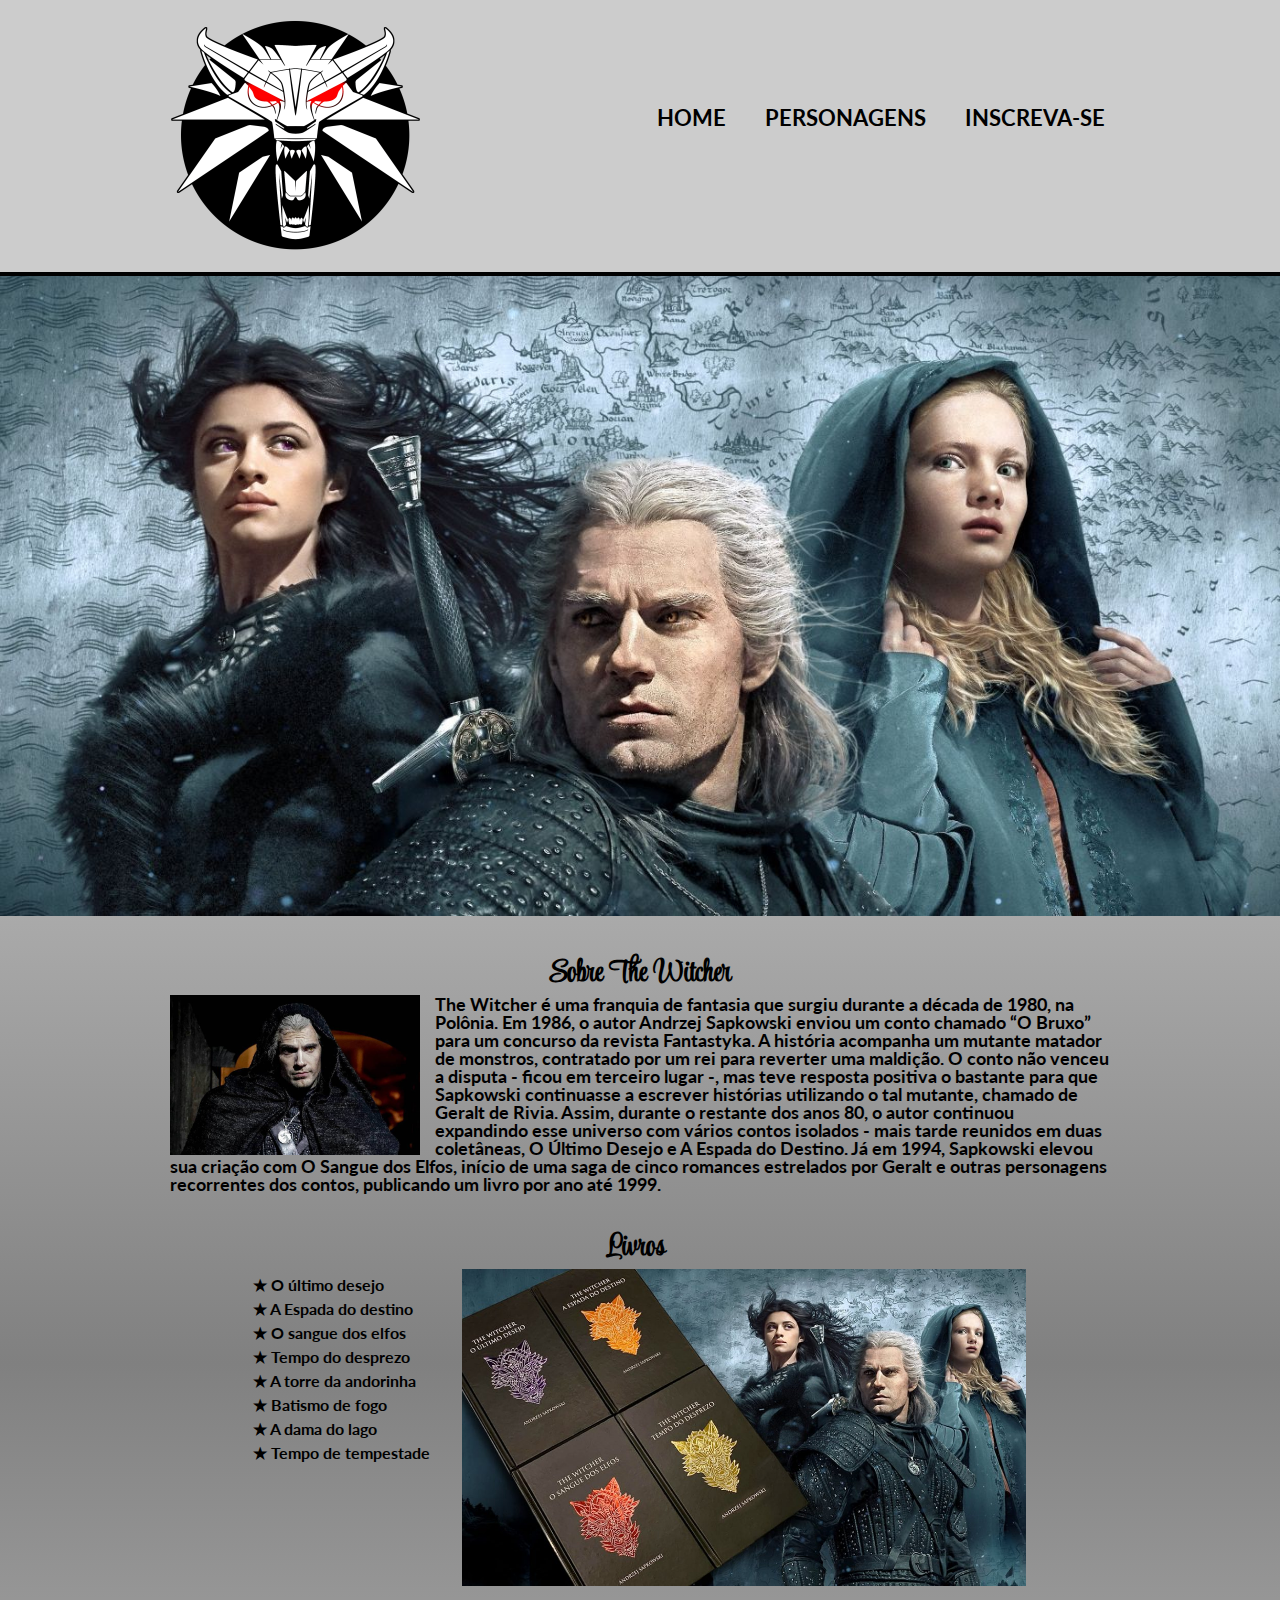
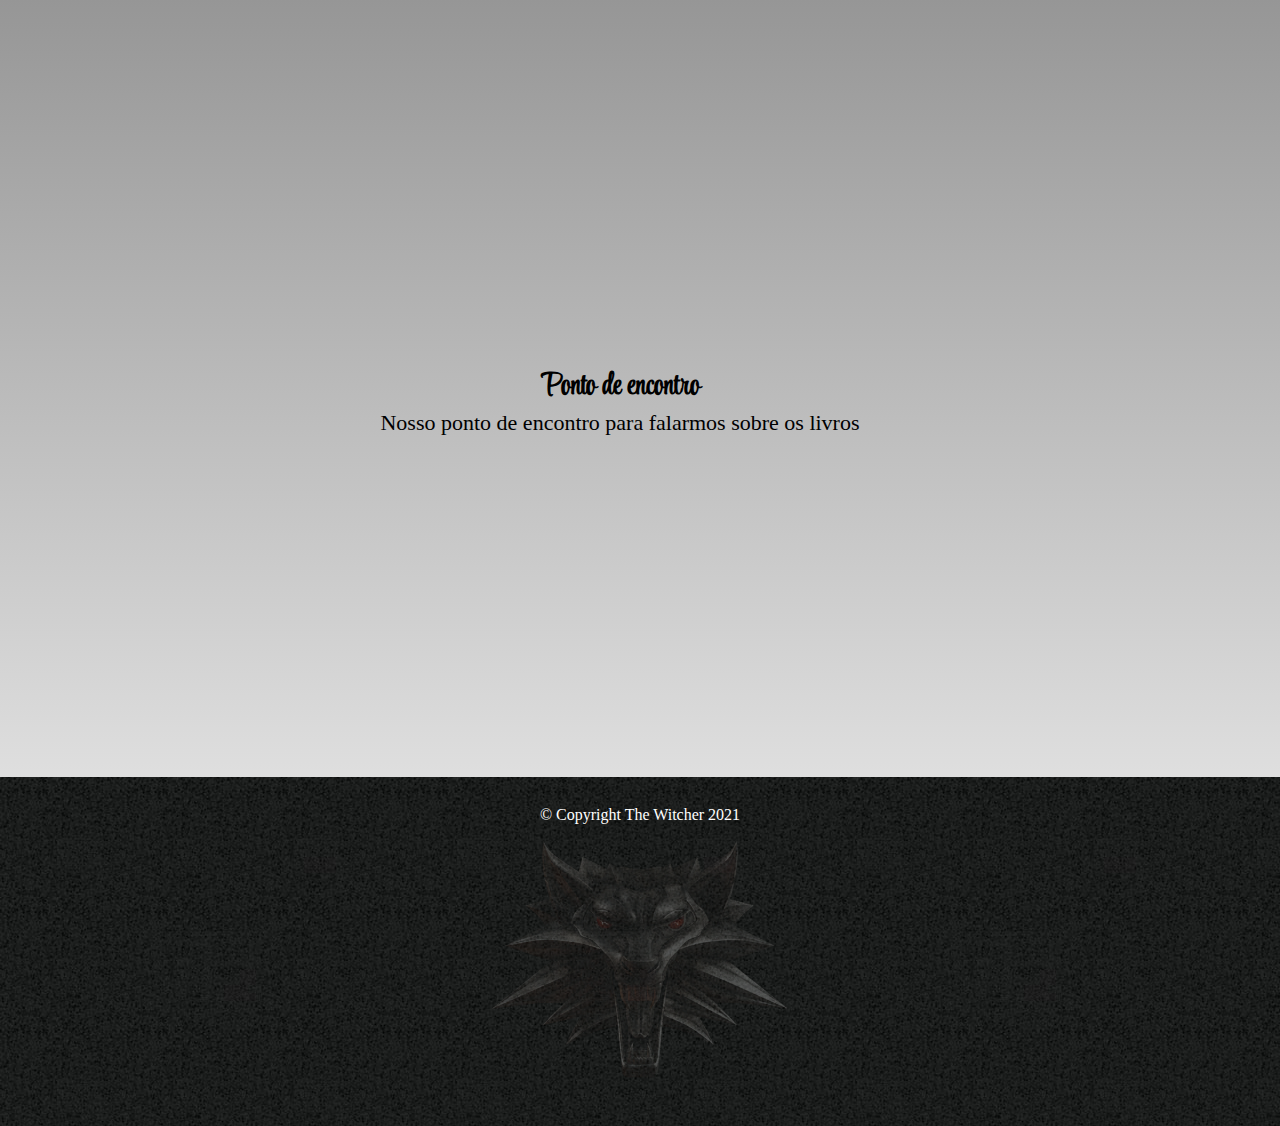
<file: index.html>
<!DOCTYPE html>
<html lang="pt-br">
<head>
	<meta charset="utf-8">
	<link rel="stylesheet" type="text/css" href="reset.css">
	<link rel="stylesheet" type="text/css" href="style.css">
	<link href="https://fonts.googleapis.com/css2?family=Lato:wght@300&family=Style+Script&display=swap" rel="stylesheet">




	<title>The Witcher</title>
</head>
<body>
<header>
	<div class="menu">
		<img src="logo.png" class="logo">
	<ul>
		<li><a href="index.html">Home</a></li>
		<li><a href="personagens.html">Personagens</a></li>
		<li><a href="contato.html">Inscreva-se</a></li>
	</ul>

	</div>
	</header>
	<img src="banner.jpg" class="banner">
	<main>


		

		<section class="div-sobre">
			<h2>Sobre The Witcher</h2>

			<img src="sobre.jpg" class="imagem-sobre">
			<p>The Witcher é uma franquia de fantasia que surgiu durante a década de 1980, na Polônia. Em 1986, o autor Andrzej Sapkowski enviou um conto chamado “O Bruxo” para um concurso da revista Fantastyka. A história acompanha um mutante matador de monstros, contratado por um rei para reverter uma maldição. O conto não venceu a disputa - ficou em terceiro lugar -, mas teve resposta positiva o bastante para que Sapkowski continuasse a escrever histórias utilizando o tal mutante, chamado de Geralt de Rivia. Assim, durante o restante dos anos 80, o autor continuou expandindo esse universo com vários contos isolados - mais tarde reunidos em duas coletâneas, O Último Desejo e A Espada do Destino. Já em 1994, Sapkowski elevou sua criação com O Sangue dos Elfos, início de uma saga de cinco romances estrelados por Geralt e outras personagens recorrentes dos contos, publicando um livro por ano até 1999.</p>



		</section>

		


		<section class="lista-livros">
			<h2>Livros</h2>
			<ul>
				<li>O último desejo</li>
				<li>A Espada do destino</li>
				<li>O sangue dos elfos</li>
				<li>Tempo do desprezo</li>
				<li>A torre da andorinha</li>
				<li>Batismo de fogo</li>
				<li>A dama do lago</li>
				<li>Tempo de tempestade</li>

			</ul>
			<img src="livros.jpg">


		</section>

		<section class="video">

			<iframe width="560" height="315" src="https://www.youtube.com/embed/eaiVRvBHXzQ" title="YouTube video player" frameborder="0" allow="accelerometer; autoplay; clipboard-write; encrypted-media; gyroscope; picture-in-picture" allowfullscreen class="video1"></iframe>



		</section>

		<section class="nosso-estabelecimento">

		<h2>Ponto de encontro</h2>
		<p>Nosso ponto de encontro para falarmos sobre os livros</p>
		<iframe src="https://www.google.com/maps/embed?pb=!1m18!1m12!1m3!1d3657.604703216722!2d-46.29844058461519!3d-23.54671598469016!2m3!1f0!2f0!3f0!3m2!1i1024!2i768!4f13.1!3m3!1m2!1s0x94ce7173978dac77%3A0x196a9ba418913b6e!2sAnk%20Brindes%20Suzano!5e0!3m2!1spt-PT!2sbr!4v1627917047675!5m2!1spt-PT!2sbr" width="600" height="450" style="border:0;" allowfullscreen="" loading="lazy" class="mapa"></iframe>


		</section>




	</main>




	<footer>
	<p>&copy Copyright The Witcher 2021</p>
	<img src="logobranco.png">

</body>
</html>
</file>
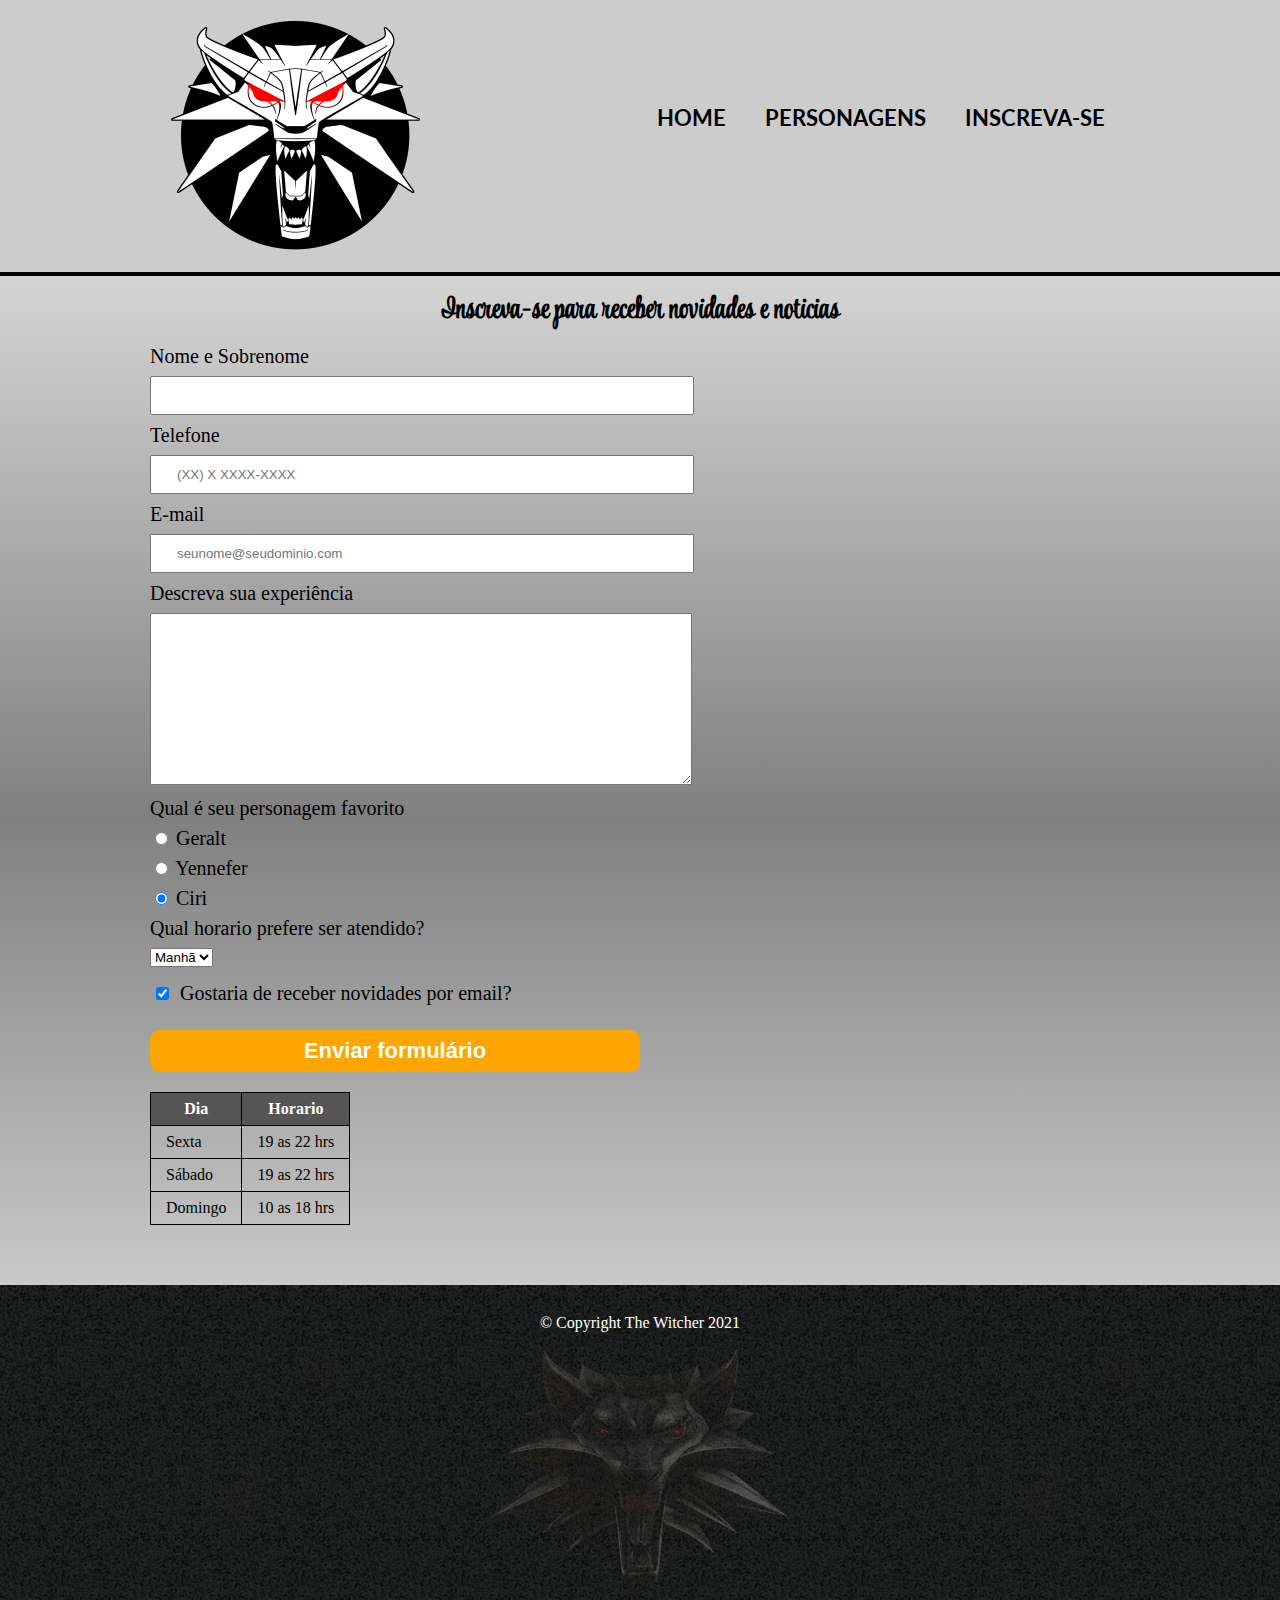
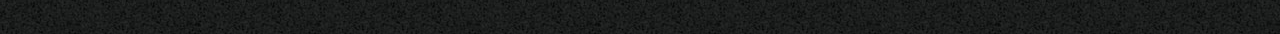
<file: contato.html>
<!DOCTYPE html>
<html lang="pt-br">
<head>
	<meta charset="utf-8">
	<link rel="stylesheet" type="text/css" href="reset.css">
	<link rel="stylesheet" type="text/css" href="style.css">
	<link href="https://fonts.googleapis.com/css2?family=Lato:wght@300&family=Style+Script&display=swap" rel="stylesheet">

	<title>Personagens principais</title>
</head>
<body>
<header>
	<div class="menu">
		<img src="logo.png" class="logo">
	<ul>
		<li><a href="index.html">Home</a></li>
		<li><a href="personagens.html">Personagens</a></li>
		<li><a href="contato.html">Inscreva-se</a></li>
	</ul>

	</div>
	</header>

	<main>
		<h2>Inscreva-se para receber novidades e noticias</h2>
		<form>
			<label for="nomesobrenome">Nome e Sobrenome</label>
			<input type="text" id="nomesobrenome" class="input-padrao">

			<label for="telefone">Telefone</label>
			<input type="text" id="telefone" class="input-padrao" placeholder="(XX) X XXXX-XXXX">


			<label for="email">E-mail</label>
			<input type="text" id="email" class="input-padrao"placeholder="seunome@seudominio.com">

			<label for="mensagem">Descreva sua experiência </label>
			<textarea cols="70" rows="10" id="mensagem" class="input-padrao"></textarea>

			<div>

			<p>Qual é seu personagem favorito</p>

			<label for="radio-geralt"><input type="radio" name="contato" value="geralt" id="radio-geralt"> Geralt</label>
			

			<label for="radio-yennefer"><input type="radio" name="contato"value="yennefer" id="radio-yennefer"> Yennefer</label>
			

			<label for="radio-ciri"><input type="radio" name="contato" value="ciri" id="radio-ciri" checked> Ciri</label>


			

			</div>

			<div class="opcoes">

				<p>Qual horario prefere ser atendido?</p>
				
			<select>
				<option>Manhã</option>
				<option>Tarde</option>
				<option>Noite</option>
			</select>
			</div>

			<label><input type="checkbox" class="checkbox"checked> Gostaria de receber novidades por email?</label>

			






			<input type="submit" value="Enviar formulário" class="botao">
		</form>

		<table>
			<thead>
			<tr>
				<th>Dia</th>
				<th>Horario</th>
			</tr>
			</thead>
			<tbody>
			<tr>
				<td>Sexta</td>
				<td>19 as 22 hrs</td>
			</tr>
			<tr>
				<td>Sábado</td>
				<td>19 as 22 hrs</td>
			</tr>
			<tr>
				<td>Domingo</td>
				<td>10 as 18 hrs</td>
			</tr>
			</tbody>

		</table>



	</main>



	<footer>
	<p>&copy Copyright The Witcher 2021</p>
	<img src="logobranco.png">
</footer>

</body>
</html>
</file>
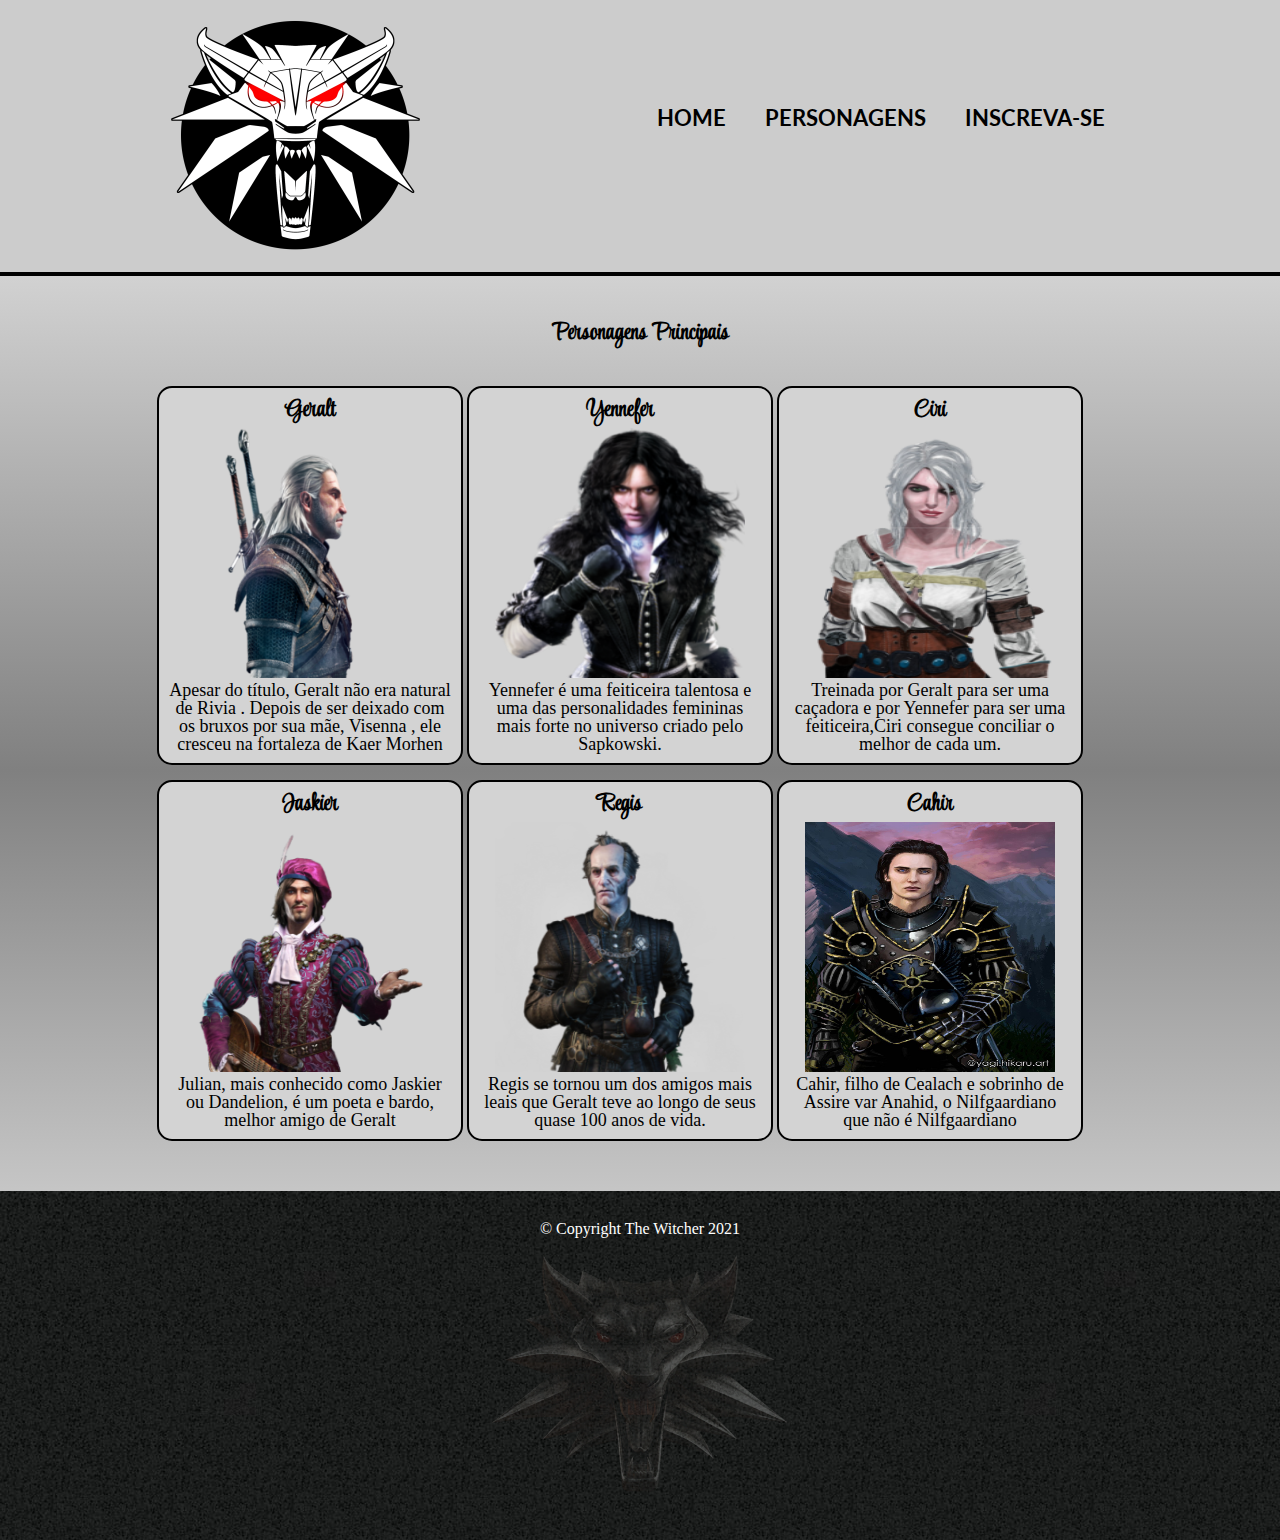
<file: personagens.html>
<!DOCTYPE html>
<html lang="pt-br">
<head>
	<meta charset="utf-8">
	<link rel="stylesheet" type="text/css" href="reset.css">
	<link rel="stylesheet" type="text/css" href="style.css">
	<link href="https://fonts.googleapis.com/css2?family=Lato:wght@300&family=Style+Script&display=swap" rel="stylesheet">

	<title>Personagens principais</title>
</head>
<body>
<header>
	<div class="menu">
		<img src="logo.png" class="logo">
	<ul>
		<li><a href="index.html">Home</a></li>
		<li><a href="personagens.html">Personagens</a></li>
		<li><a href="contato.html">Inscreva-se</a></li>
	</ul>




	</div>
	

</header>

<main>

	<div class="personagens">
		<h2 class="personagens-principais"> Personagens Principais </h2>
		<ul>
			<li>
				<h2>Geralt </h2>	
				<img src="geralt.png" class="img-personagens">
				<p>Apesar do título, Geralt não era natural de Rivia . Depois de ser deixado com os bruxos por sua mãe, Visenna , ele cresceu na fortaleza de Kaer Morhen</p>			
			</li>
			<li>
				<h2>Yennefer</h2>	
				<img src="yennefer.png" class="img-personagens">
				<p>Yennefer é uma feiticeira talentosa e uma das personalidades femininas mais forte no universo criado pelo Sapkowski.</p>			
			</li>
			<li>
				<h2>Ciri</h2>	
				<img src="ciri.png" class="img-personagens">
				<p>Treinada por Geralt para ser uma caçadora e por Yennefer para ser uma feiticeira,Ciri consegue conciliar o melhor de cada um.</p>			
			</li>
			<li>
				<h2>Jaskier</h2>	
				<img src="jaskier.png" class="img-personagens">
				<p>Julian, mais conhecido como Jaskier ou Dandelion, é um poeta e bardo, melhor amigo de Geralt</p>			
			</li>
			<li>
				<h2>Regis</h2>	
				<img src="regis.png" class="img-personagens">
				<p> Regis se tornou um dos amigos mais leais que Geralt teve ao longo de seus quase 100 anos de vida.</p>			
			</li>
			<li>
				<h2>Cahir </h2>	
				<img src="cahir.jpg" class="img-personagens">
				<p>Cahir, filho de Cealach e sobrinho de Assire var Anahid, o Nilfgaardiano que não é Nilfgaardiano </p>			
			</li>
	
		</ul>
		

	</div>
</main>

<footer>
	<p>&copy Copyright The Witcher 2021</p>
	<img src="logobranco.png">

</body>
</html>
</file>
<file: style.css>
header{
	background: #CCCCCC;
	border-bottom: 4px solid black;
	font-family: 'Lato', sans-serif;

}


.menu{

	width: 940px;
	margin: 0 auto;
	padding: 10px 10px;

	position: relative;
}

.menu ul{


	display: inline-block;
	position: absolute;
	margin-top: 95px;
	margin-left: 200px;
	width: 70%px;
	padding: 2px 2px;
	text-align: right;



}

.menu li{
	
	display: inline-block;
	margin-left: 35px;

}
.menu a {
		font-size: 1,5em;
		font-weight: bold;
		font-size: 22px;
		text-decoration: none;
		color: black;
		text-transform: uppercase;



}
main{
	width: 980px;
	margin: 0 auto;
	padding: 20px;
	


}
.menu a:hover{ 
	color:orange;
	 }

.personagens{

	padding: 10px 0;

}

.personagens-principais{
	margin-top: 15px;
	text-align: center;
}

.personagens h2{
		font-size: 1,5em;
		font-weight: bold;
		font-size: 24px;
}

.personagens ul{
	text-align: center;
	width: 940px;
	padding: 20px 0;
	display: inline-block;


}

.personagens li{
	border: 2px solid black;
	display: inline-block;
	text-align: center;
	width: 30%;
	padding: 10px 10px;
	margin-top: 15px;
	background-color: lightgrey;
	border-radius: 15px;
}

.img-personagens{
	width: 250px;
	height: 250px;
}

.personagens p{
	font-size: 18px;
}

.personagens li:hover p{
	color: whitesmoke;
}


.personagens li:hover{
	background: black;
}

.personagens li:hover h2{
	color: whitesmoke;
}

form{
	margin-top: 20px;
	margin-bottom: 20px;



}

form label, form p{
	display: block;
	font-size: 20px;
	margin: 0 0 10px;

}

.input-padrao{
	display: inline-bl;
	width: 50%;
	padding: 10px 25px;
	margin: 0 0 10px
}



footer{
	padding-top: 30px;
	color: white;
	text-align: center;
	background: url("bg.jpg");

}

.checkbox{
	margin: 20px 6px;

}

.div-sobre{
	margin: 20px;
	width: 940px

}

.imagem-sobre{
	width: 250px;
	float: left;
	margin-right: 15px;
}


.div-sobre p{
	font-size: 18px;
	font-family: 'Lato', sans-serif;
	font-weight: bold;




}


h2{
	font-size: 30px;
	font-family: 'Style Script', cursive;
	text-align: center;
	font-weight: bold;
	margin-bottom: 6px;


}

.nosso-estabelecimento{

	text-align: center;
	padding: 10px 0;
	width: 940px;


}

.nosso-estabelecimento p{
	font-size: 22px;
	margin: 10px 0;
	text-align: center;
}

.mapa{
	width: 100%;
	height: 300px;

}

.lista-livros{
	padding: 20px 0;

	margin: 15px;
	vertical-align: top;
	text-align: center;
	width: 940px


}

.lista-livros img{

	width: 60%;
}

.lista-livros img:hover{
	box-shadow: 10px 10px 5px #000000;
}

.lista-livros ul{
	display: inline-block;
	vertical-align: top;
	margin-right: 20px;
}

.lista-livros li{
	text-align: left;
	margin: 8px ;
	font-family: 'Lato', sans-serif;
	font-weight: bold;
}

.lista-livros li:before {
    content: "★ ";

}

.video{

	text-align: center;
	width: 940px;
	margin-bottom: 20px;

}

body{
	background: linear-gradient(white,grey,white);
}

.banner {
	width: 100%;
}


table{
	margin: 20px 0 40px;
}

thead{
	background: #555555;
	color: white;
	font-weight: bold;
}

td, th{
	border: 1px solid black;
	padding: 8px 15px;
}

.botao{

	background: orange;
	color: white;
	width: 50%;
	padding: 8px 10px;
	font-size: 22px;
	border: none;
	font-weight: bold;
	border-radius: 10px;
	transition: 1s background;
	



}

.botao:hover{
background: darkorange;


}
</file>
